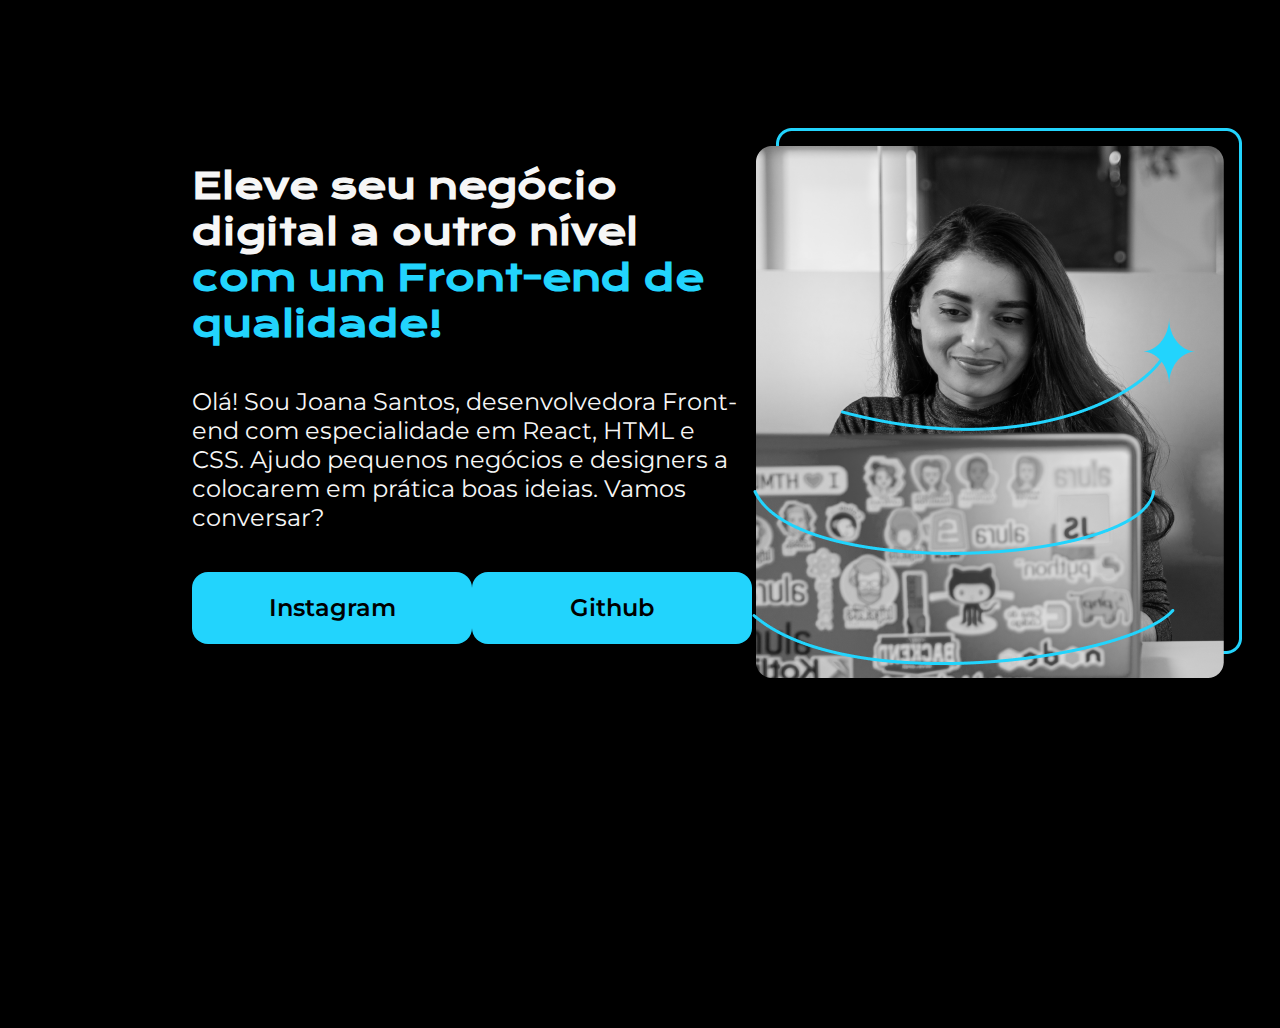
<file: index.html>
<!DOCTYPE html>
<html lang="pt-br">
<head>
    <meta charset="UTF-8">
    <meta name="viewport" content="width=device-width, initial-scale=1.0">
    <title>portifolio</title>
    <link rel="stylesheet" href="css/style.css">
</head>
<body>
    <header>
    </header>
    <main class="apresentacao">
        <section class="apresentacao__conteudo">
            <h1 class="apresentacao__conteudo__titulo">Eleve seu negócio digital a outro nível 
                <strong class="titulo-destaque"> com um Front-end de qualidade!</strong>
            </h1>
            <p class="apresentacao__conteudo__texto">Olá! Sou Joana Santos, desenvolvedora Front-end com especialidade em React, HTML e CSS. Ajudo pequenos negócios e designers a colocarem em prática boas ideias. Vamos conversar?</p>
            <div class="apresentacao__links"> 
                <a class="apresentacao__links__link" href="https://instagram.com/02beatrix">Instagram</a>
                <a  class="apresentacao__links__link" href="https://github.com/andrelgirao22">Github</a>
            </div>
        </section>
    
        <img src="imagens/Imagem.png" alt="Foto da Joana Santos">
            
    </main>

    <footer></footer>
</body>
</html>
</file>
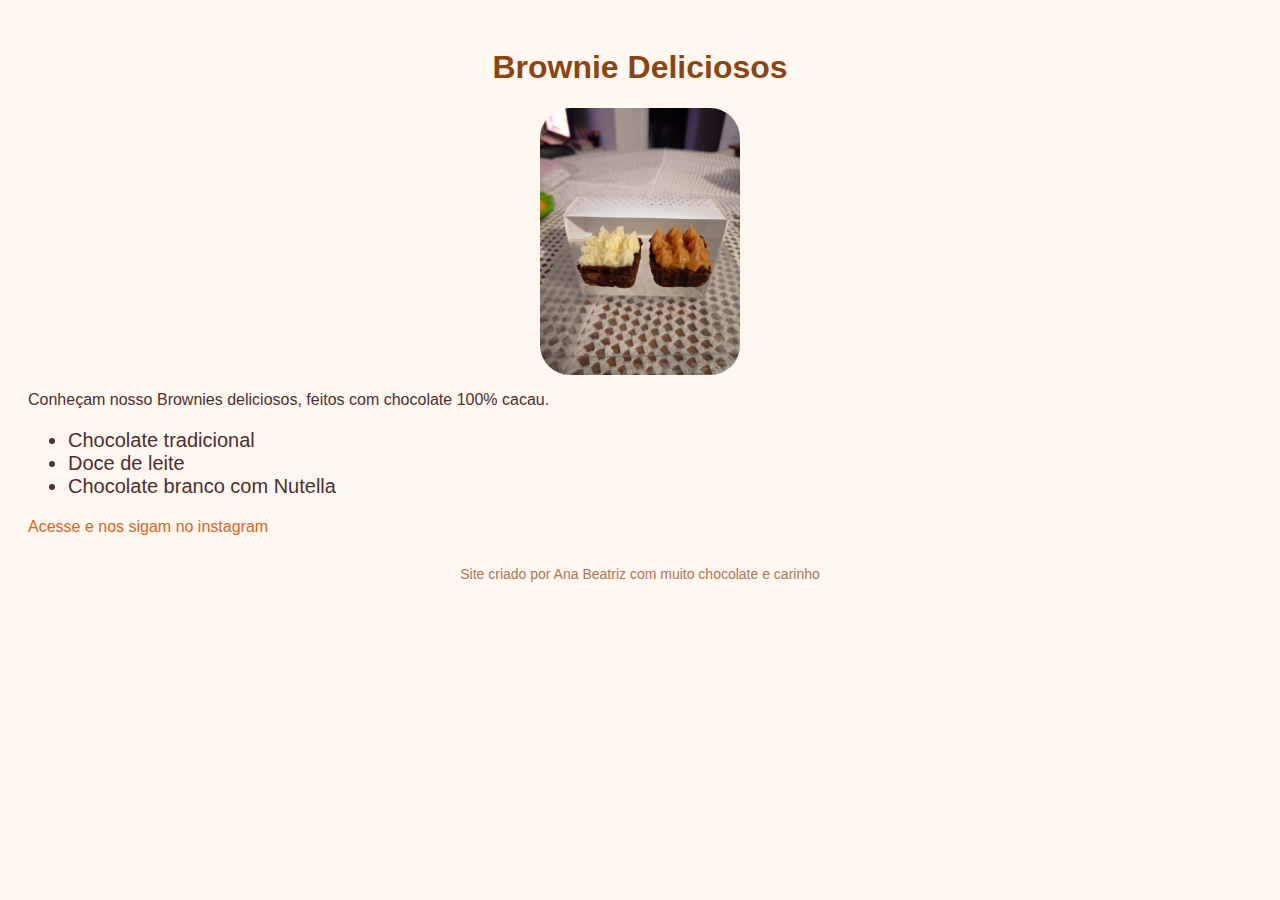
<file: brownie/index.html>
<!DOCTYPE html>
<html>
    <head>
        <title>Brownie</title>
        <meta charset="UTF-8">
        <meta name="viewport" content="width=device-width, initial-scale=1.0" >
        <link rel="stylesheet" href="css/style.css">
    </head>
    <body>
        <header>
            <h1>Brownie Deliciosos</h1> 
        
            <img src="imagens/Brownie1.jpeg" alt="foto do Brownie">
        </header>


        <main>
            <p>Conheçam nosso Brownies deliciosos, feitos com chocolate 100% cacau.</p>

            <ul>
                <li>Chocolate tradicional</li>
                <li>Doce de leite</li>
                <li>Chocolate branco com Nutella</li>
            </ul>
            <a href="https://www.instagram.com/_browniedaclaudia">Acesse e nos sigam no instagram</a>
        </main>
        <footer>Site criado por Ana Beatriz com muito chocolate e carinho</footer>

    </body>
</html>
</file>
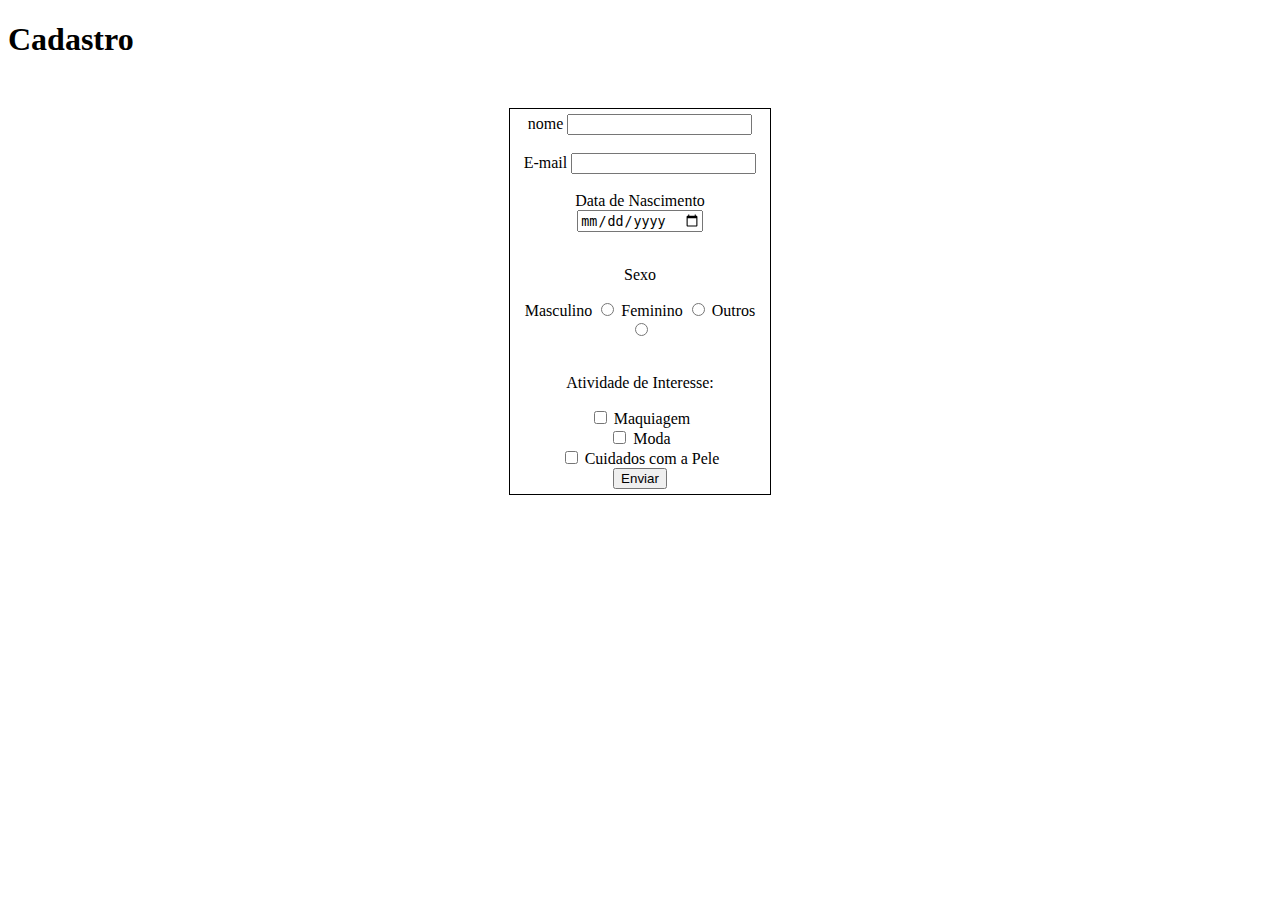
<file: cadastro/cadastro.html>
<!DOCTYPE html>
<html lang="pt-br">
<head>
    <meta charset="UTF-8">
    <meta name="viewport" content="width=
    , initial-scale=1.0">
    <title>Cadastro</title>
    <link rel="stylesheet" href="style.css">
</head>
<body>
    <h1>Cadastro</h1>
    <center>
        <form>
            <label for="nome">nome</label>
            <input id="nome" type="text" name="nome"> <br><br>
            <label for="email">E-mail</label>
            <input id="email" type="email" name="email"><br><br>
            <label id="dtnasc">Data de Nascimento</label>
            <input id="dtnasc" type="date" name="dtnasc"><br><br>
        
            <p>Sexo</p>
            <label for="masc">Masculino</label>    
            <input type="radio" id="masc" value="Masculino" name="t">
            <label for="femi">Feminino</label>
            <input type="radio" id="femi" value="Feminino" name="t">
            <label for="outros">Outros</label>
            <input type="radio" id="outros" value="Outros" name="t">
            <br><br>
        
            <p>Atividade de Interesse:</p>
            <input type="checkbox" name="Interesse" value="maquiagem"> Maquiagem<br>
            <input type="checkbox" name="Interesse" value="moda"> Moda<br>
            <input type="checkbox"  name="Interesse" value="cuidados"> Cuidados com a Pele<br>
        
            <button type="submit">Enviar</button>
        </form>
    </center>
</body>
</html>
</file>
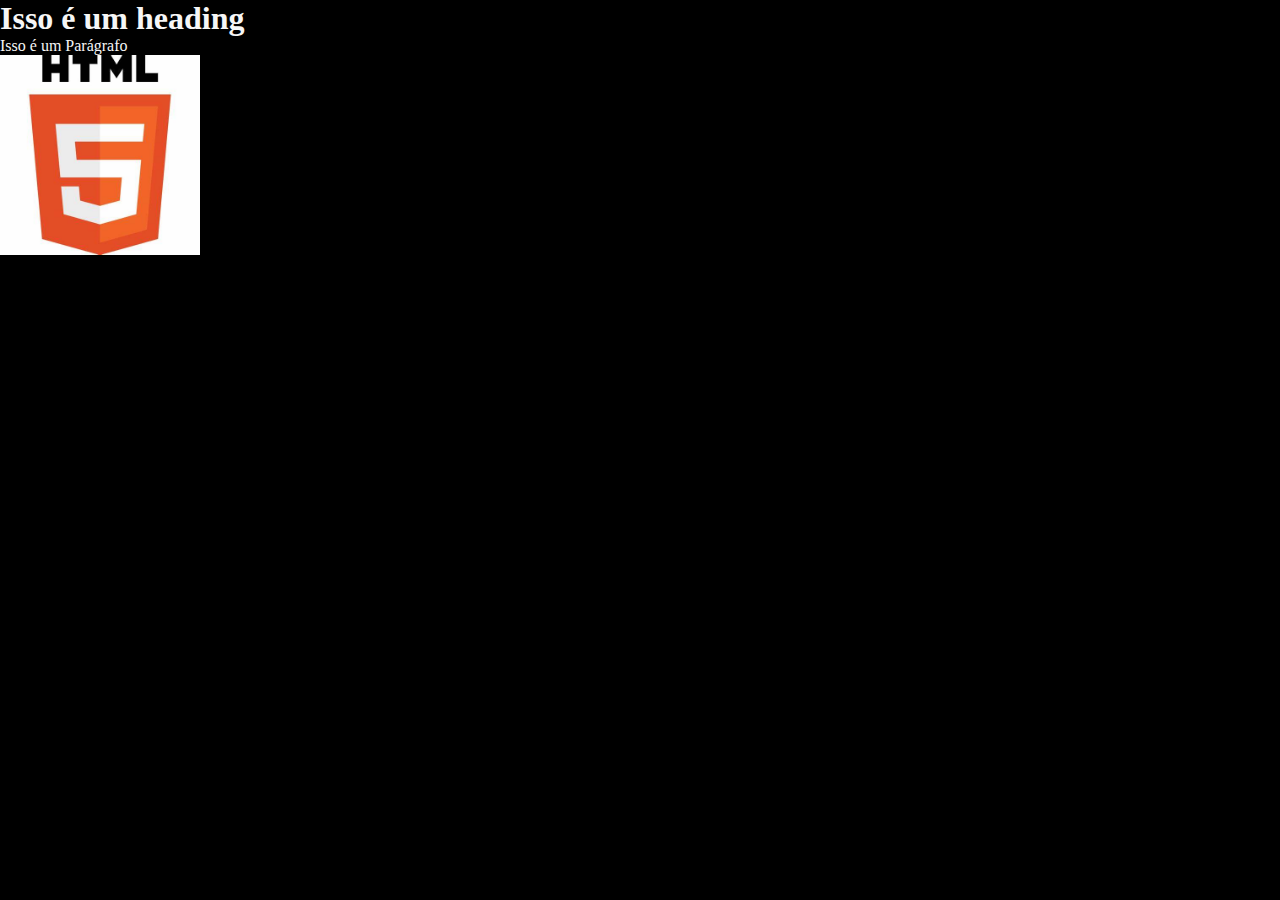
<file: exercicios/ex01.html>
<!DOCTYPE html>
<html>
    <head>
        <title>Portifolio</title>
        <link rel="stylesheet" href="../css/style.css">
    </head>
    <body>
        <h1>Isso é um heading</h1>
        <p>Isso é um Parágrafo</p>
        <img src="../imagens/html.jpg" alt="Logo html" width="200px">
    </body>
</html>
</file>
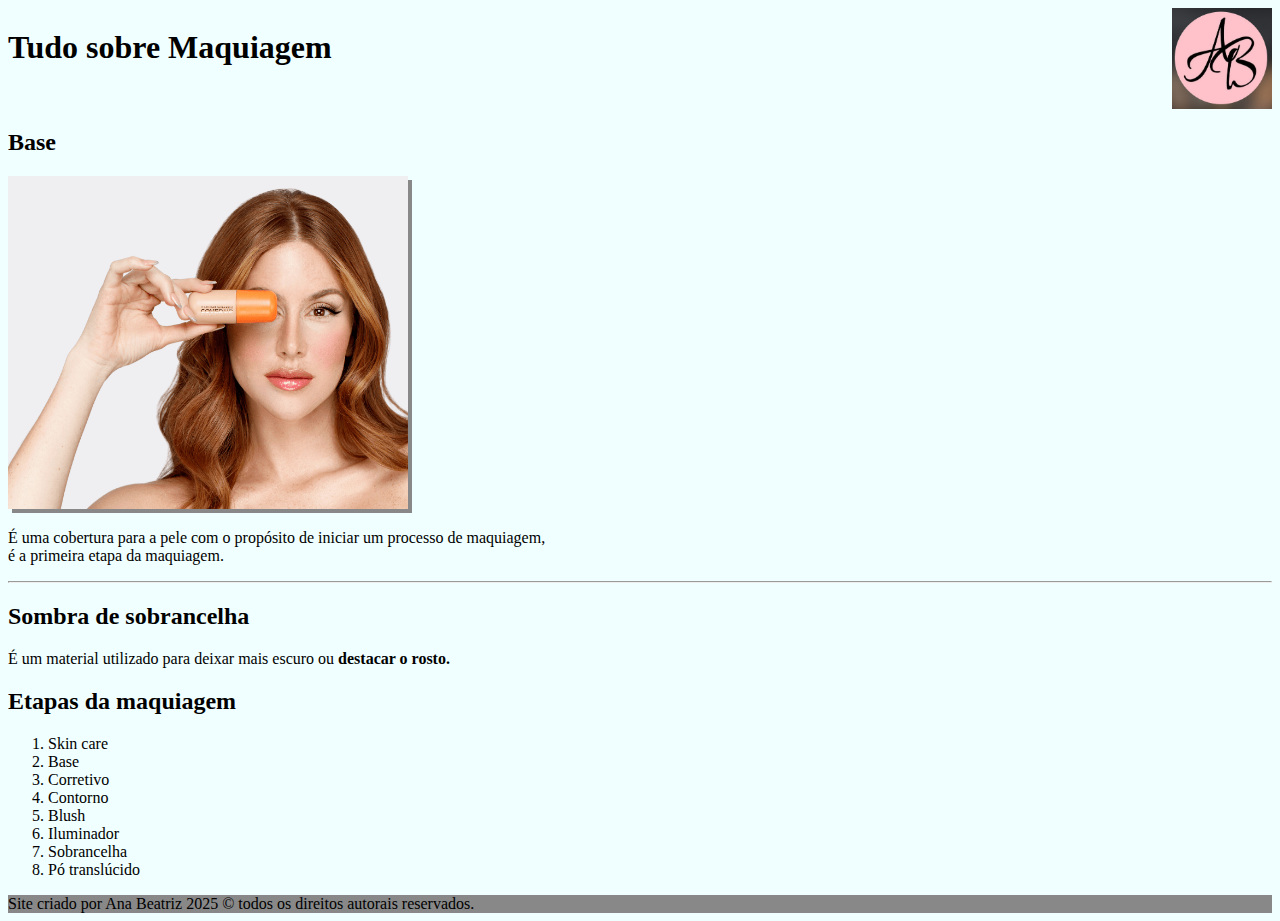
<file: exercicios/ex02.html>
<!DOCTYPE html>
<html lang="pt-br">
<head>
    <meta charset="UTF-8">
    <meta http-equiv="X-UA-Compatible" content="IE=edge">
    <meta name="viewport" content="width=device-width, initial-scale=1.0">
    <title>Maquiagem</title>
    
    
</head>
<body style="background-color: azure;">
    <header>
        <div style="display: flex; width: 100%; justify-content: space-between;">
            <h1>Tudo sobre Maquiagem</h1>
            <img src="../imagens/logo_ana.jpg" alt="logo Ana" width="100px">
            
        </div>
    </header>
    <main>
        <h2>Base</h2>
        <img src="../imagens/makeup.png" alt="Base da Mari maria" width="400px" style="box-shadow: 4px 4px #888888;">
        <p title="definição da Base">É uma cobertura para a pele com o propósito de iniciar um processo de maquiagem, <br> é a primeira etapa da maquiagem.</p>
        <hr>
        <h2>Sombra de sobrancelha</h2>
        <p>É um material utilizado para deixar mais escuro ou <strong>destacar o rosto.</strong></p>
        <h2>Etapas da maquiagem</h2>
        <ol>
            <li>Skin care</li>
            <li>Base</li>
            <li>Corretivo</li>
            <li>Contorno</li>
            <li>Blush</li>
            <li>Iluminador</li>
            <li>Sobrancelha</li>
            <li>Pó translúcido</li>

        </ol>
    </main>
    <footer>
        <div style="background-color: #888888;">
            <span>Site criado por Ana Beatriz 2025 &copy; todos os direitos autorais reservados.</span>
        </div>
    </footer>
    
</body>
</html>
</file>
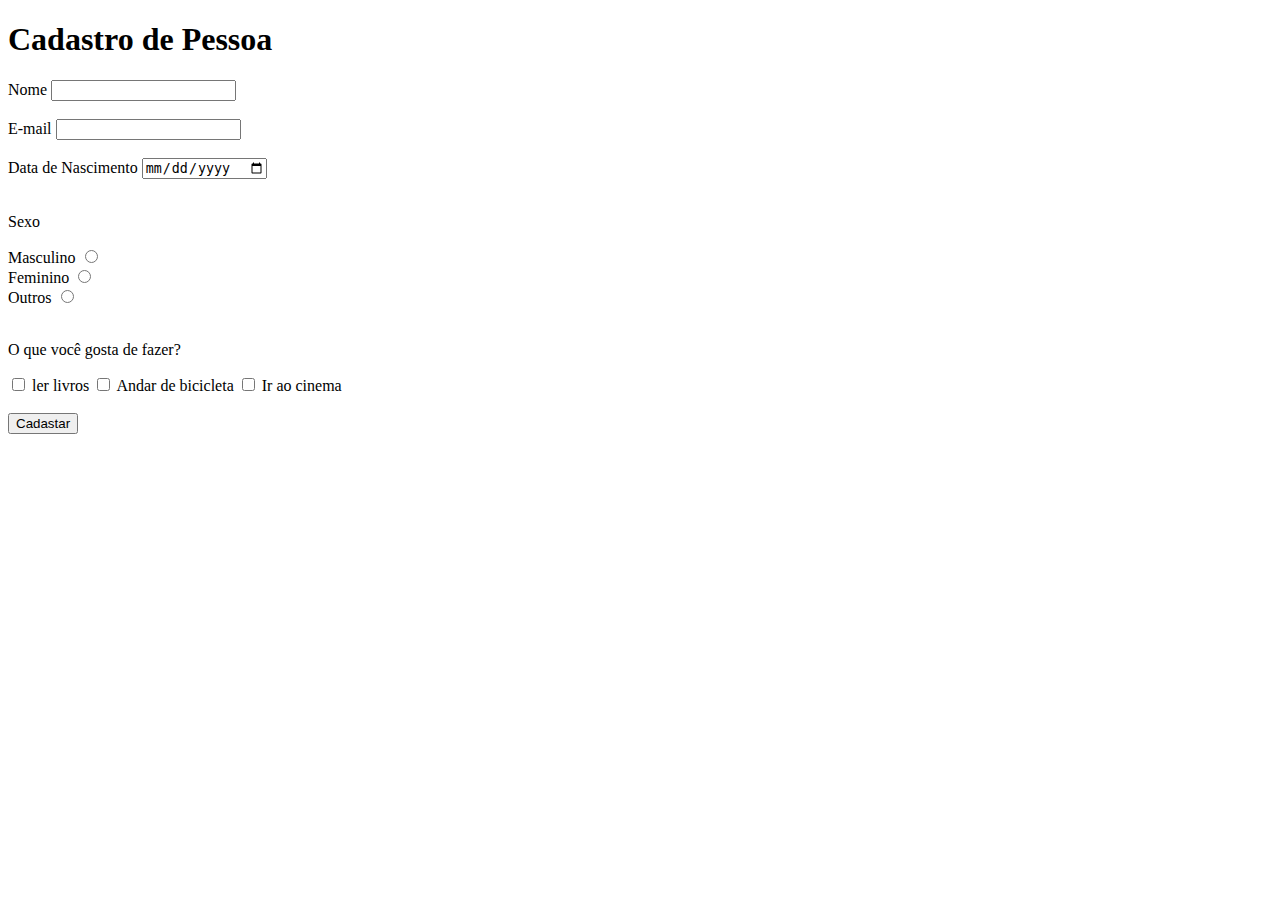
<file: forms/cadastro-pessoa.html>
<!DOCTYPE html>
<html lang="pt-br">
<head>
<meta charset="UTF-8">
<meta name="viewport" content="width=device-width, initial-scale=1.0">
<title>Cadastro</title>
</head>
<body>
<h1>Cadastro de Pessoa</h1>
<form action="exibir.html" method="get">
    <label for="nome">Nome</label> 
    <input id="nome" type="text" name="nome"> <br><br>
    <label for="email">E-mail </label>
    <input id="email" type="email" name="email"> <br><br>
    <label for="dtnasc">Data de Nascimento</label>
    <input id="dtnasc" type="date" name="dtnasc"> <br><br>
    
    <p>Sexo</p>
    <label for="masc">Masculino</label>
    <input type="radio" id="masc" value="Masculino" name="x"> <br>
    <label for="femi">Feminino</label>
    <input type="radio" id="femi" value="Feminino" name="x"> <br>
    <label for="outros">Outros</label>
    <input type="radio" id="outros" value="Outros" name="x"> <br><br>

    <p>O que você gosta de fazer?</p>
    <input type="Checkbox" id="ler">
    <label for="ler">ler livros</label>
    <input type="Checkbox" id="bike">
    <label for="bike">Andar de bicicleta</label>
    <input type="Checkbox" id="cine">
    <label for="cine">Ir ao cinema</label>


    <br><br>
    <input type="submit" value="Cadastar"> 
</form>
</body>
</html>
</file>
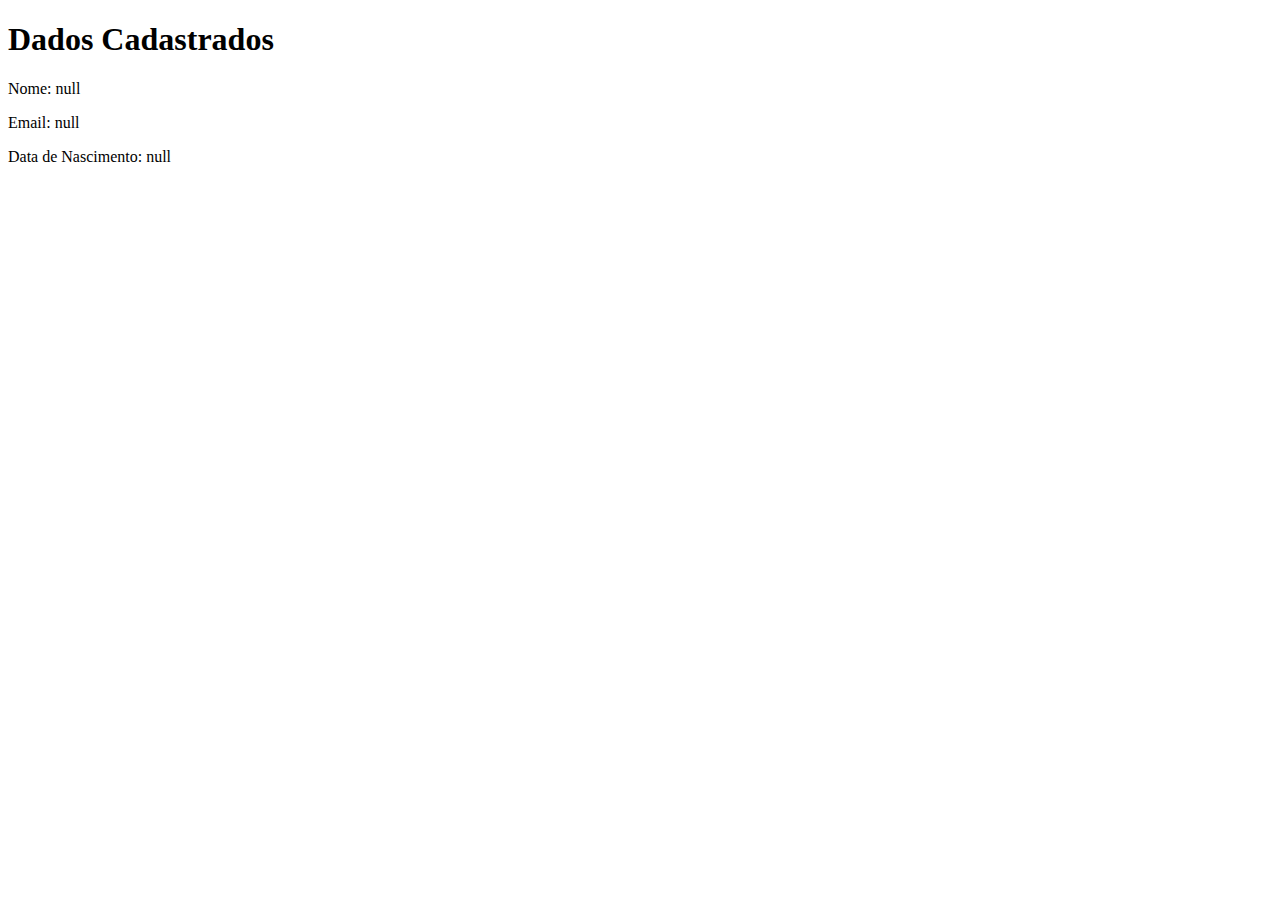
<file: forms/exibir.html>
<!DOCTYPE html>
<html lang="pt-br">
<head>
    <meta charset="UTF-8">
    <meta name="viewport" content="width=device-width, initial-scale=1.0">
    <title>Dados Cadastrados</title>
</head>
<body>
    <h1>Dados Cadastrados</h1>
    <p>Nome: <script>document.write(new URLSearchParams(window.location.search).get('nome'));</script></p>
    <p>Email: <script>document.write(new URLSearchParams(window.location.search).get('email'));</script></p>
    <p>Data de Nascimento: <script>document.write(new URLSearchParams(window.location.search).get('dtnasc'));</script></p>
</body>
</html>
</file>
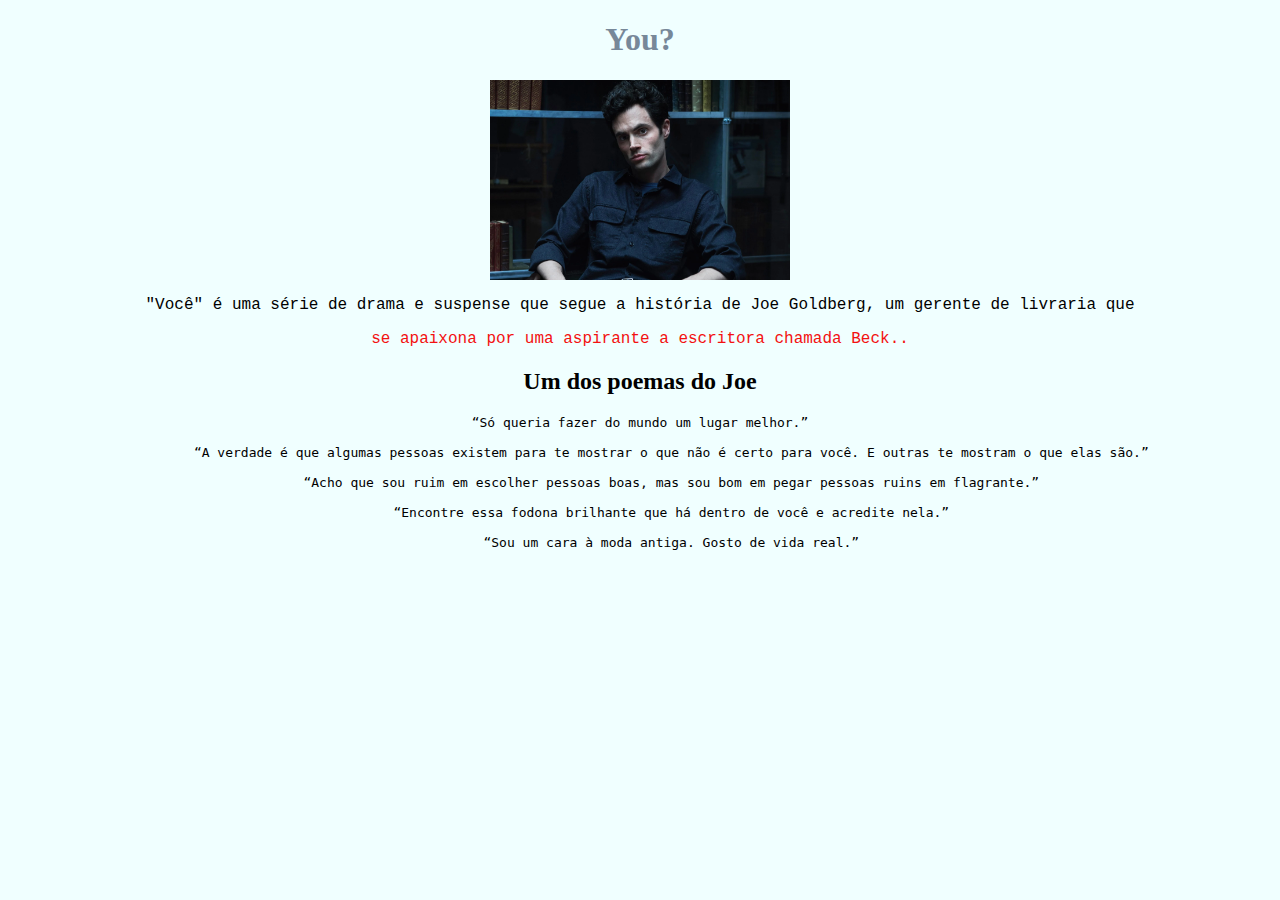
<file: html_example/revisao.html>
<!DOCTYPE html>
<html>
    <head>
        <title>Séries</title>
        <link rel="stylesheet" href="revisao.css">
    </head>
    <body>
        <h1 style="color: lightslategrey;">You?</h1>
        <img src="../imagens/série_you.webp" alt="Foto do joe" class="img_joe">
        <p style="font-family: courier;">"Você" é uma série de drama e suspense que segue a história de Joe Goldberg, um gerente de livraria que </p>
        <p style="color: rgb(243, 17, 17); font-family: courier;">se apaixona por uma aspirante a escritora chamada Beck..</p>

        <h2>Um dos poemas do Joe</h2>
        <pre>“Só queria fazer do mundo um lugar melhor.”

        “A verdade é que algumas pessoas existem para te mostrar o que não é certo para você. E outras te mostram o que elas são.”

        “Acho que sou ruim em escolher pessoas boas, mas sou bom em pegar pessoas ruins em flagrante.”

        “Encontre essa fodona brilhante que há dentro de você e acredite nela.”

        “Sou um cara à moda antiga. Gosto de vida real.”</pre>  
    </body>
</html>
</file>
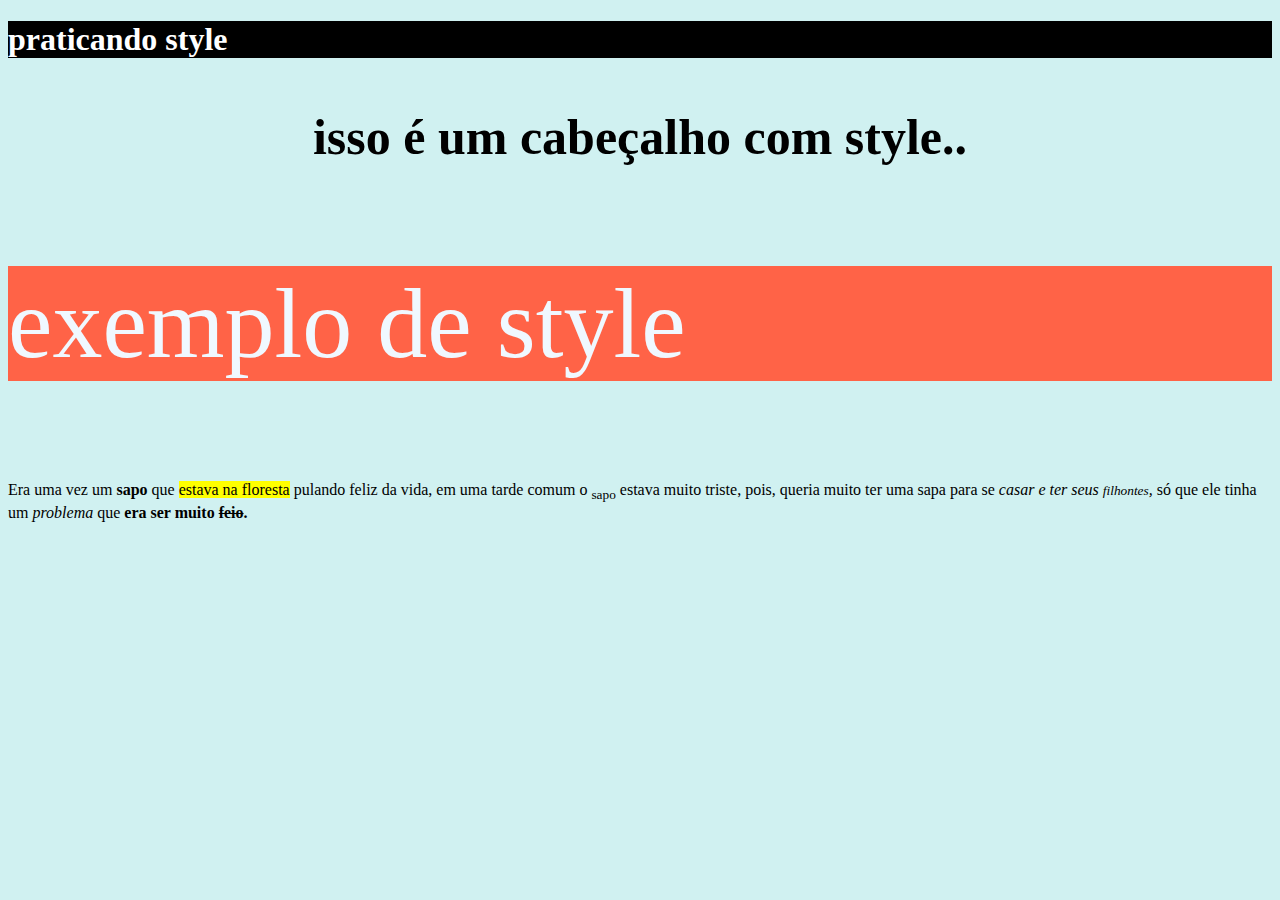
<file: html_example/style.html>
<!DOCTYPE html>
<html lang="pt-br">
<head>
    <meta charset="UTF-8">
    <meta name="viewport" content="width=device-width, initial-scale=1.0">
    <title>style</title>
</head>
<body style="background-color: rgb(208, 241, 241); ">
    <h1 style="color:white; background-color: black;">praticando style</h1>
    <h3 style="font-family: 'Lucida Sans'; font-size: 50px; text-align: center;">isso é um cabeçalho com style..</h3>
    <p style="font-size: 100px; background-color: tomato; color: aliceblue;">exemplo de style</p>
     <p>Era uma vez um <strong>sapo</strong> que  <mark>estava na floresta</mark> pulando feliz da vida, em uma tarde comum o <sub>sapo</sub> estava muito triste, pois, queria muito ter uma sapa para se <i>casar e ter seus <small>filhontes</small>,</i>  só que ele tinha um <em>problema</em> que <b>era ser muito <del>feio</del>.</b></p>
</body>
</html>
</file>
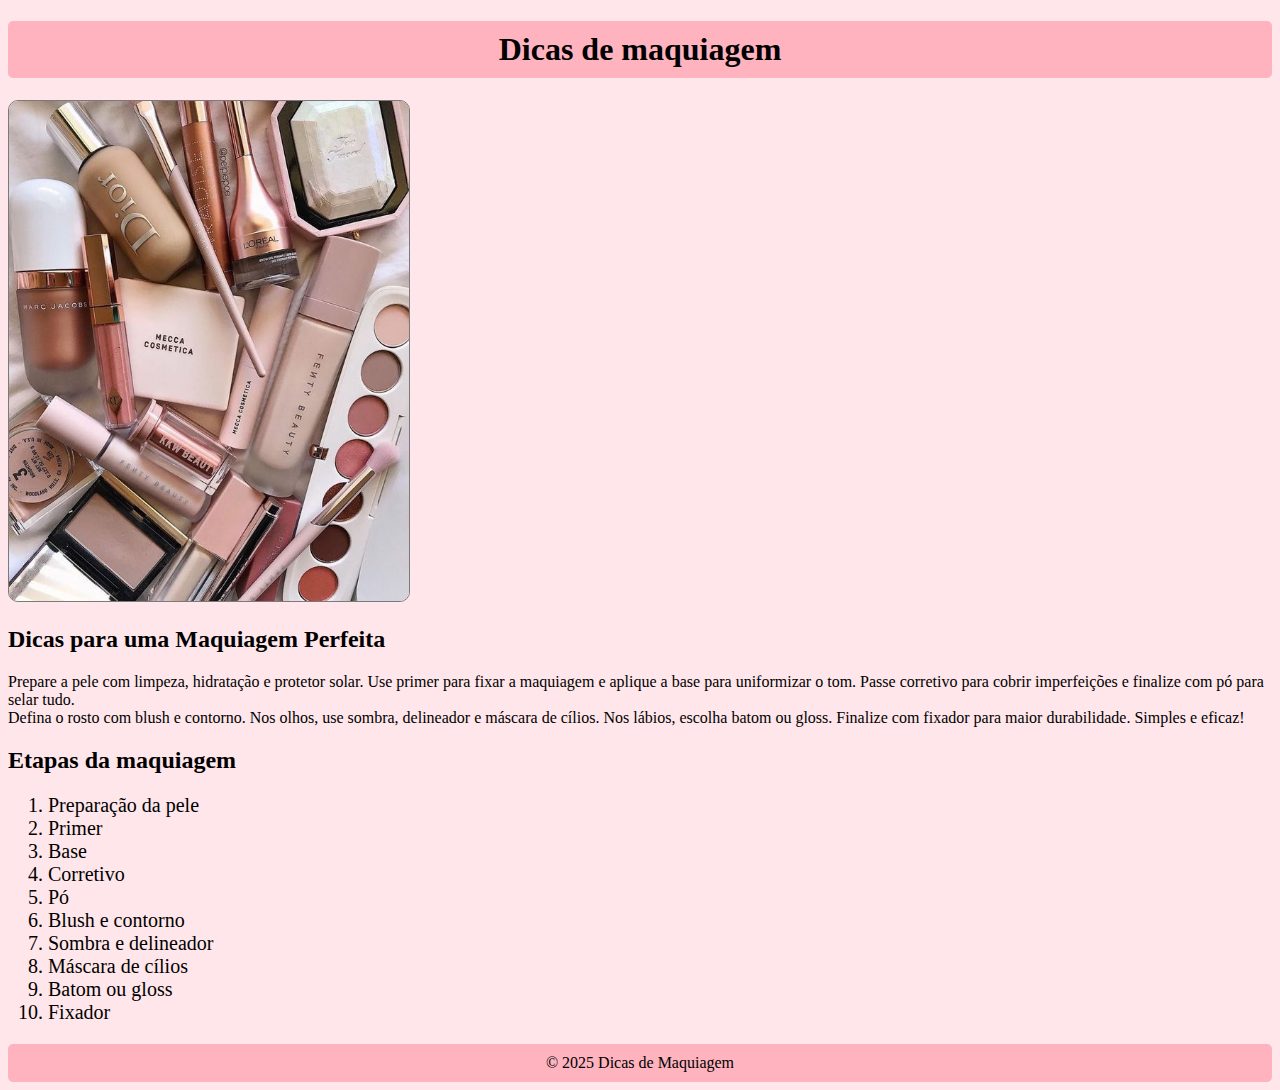
<file: maquiagem/make.html>
<!DOCTYPE html>
<html lang="pt-br">
    <head>
        <meta charset="UTF-8">
        <meta name="viewport" content="width=device-width, initial-scale=1.0">
        <link rel="stylesheet" href="style.css">
        <title>Dicas de maquiagem</title>
    </head>
    <body>
        <header> 
            <h1 class="cabecalho">Dicas de maquiagem </h1>
            <img src="../imagens/maquiagem1.jpg" alt="imagem de maquiagem" class="imagem_principal">
        </header>
        <main>
            <h2>Dicas para uma Maquiagem Perfeita</h2>
            <p>Prepare a pele com limpeza, hidratação e protetor solar. Use primer para fixar a maquiagem e aplique a base para uniformizar o tom. Passe corretivo para cobrir imperfeições e finalize com pó para selar tudo. <br> Defina o rosto com blush e contorno. Nos olhos, use sombra, delineador e máscara de cílios. Nos lábios, escolha batom ou gloss. Finalize com fixador para maior durabilidade. Simples e eficaz!</p>
            
            <h2>Etapas da maquiagem</h2>
            <ol>
                <li>Preparação da pele</li>
                <li>Primer</li>
                <li>Base</li>
                <li>Corretivo</li>
                <li>Pó</li>
                <li>Blush e contorno</li>
                <li>Sombra e delineador</li>
                <li>Máscara de cílios</li>
                <li>Batom ou gloss</li>
                <li>Fixador</li>
            </ol>
        </main>
        <footer class="msg_footer">
            <span>&copy; 2025 Dicas de Maquiagem</span>
        </footer>
    </body>
</html>
</file>
<file: css/style.css>
@import url('https://fonts.googleapis.com/css2?family=Krona+One&family=Montserrat:ital,wght@0,100..900;1,100..900&display=swap');

@import url('https://fonts.googleapis.com/css2?family=Krona+One&family=Montserrat:ital,wght@0,100..900;1,100..900&display=swap');

* {
    margin: 0;
    padding: 0;
}

body {
    height:100vh ;
    box-sizing: border-box;
    background-color: #000000;
    color: #f6f6f6;
}

.titulo-destaque {

    color: #22D4FD;
}

.apresentacao{
    margin: 10% 15%;
    display: flex;
    flex-direction: row; 
    align-items: center;
    justify-content:space-between ;
    /* 
    flex-direction : row
    Main Axis -> Horizontal
    Cross Axis -> Vertical

    flex-direction : column
    Main Axis -> Vertical
    Cross Axis -> Horizontal

    */
    
}

.texto{
    display: flex;
    flex-direction: column;
    justify-content: flex-start; 

}

.apresentacao__conteudo {
    width:615px ;
    display: flex;
    flex-direction: column;
    gap: 40px;
}

.apresentacao__conteudo__titulo{
    font-size: 36px;
    font-family:"Krona One", sans-serif; 
}

.apresentacao__conteudo__texto{
    font-size: 24px;
    font-family: "Montserrat", sans-serif;
    font-weight: 400;
}

.apresentacao__links{
    display: flex;
    flex-direction: row;
    justify-content: space-between;
}

.apresentacao__links__link{
    background-color: #22D4FD;
    width: 280px;
    text-align: center;
    border-radius: 16px;
    font-size: 24px;
    padding: 21.5px 0px;
    text-decoration: none;
    color: #000000;
    font-family: "Montserrat", sans-serif ;
    font-weight: 600;
    font-style: normal;
}
</file>
<file: brownie/css/style.css>
body{
    background-color: #fff8f0;
    font-family: Arial, sans-serif;
    color: #4d2e2e;
    padding: 20px;

}

h1{

    text-align: center;
    color: #8b4513;

}

img{
    display: block;
    margin: 0 auto;
    width: 200px;
    border-radius: 30px;
}

ul {
    font-size: 20px;
}


footer{
    margin-top: 30px;
    text-align: center;
    font-size: 14px;
    color: #aa7755;
    
}

a{
    color: #d2691e;
    text-decoration: none;
}

a:hover{
    text-decoration: underline;
}
</file>
<file: cadastro/style.css>
form {
  border: 1px solid black;
  width: 250px;
  padding: 5px;
  text-align: center;
  margin: 50px;
}
</file>
<file: html_example/revisao.css>
body{

    background-color:azure;
}


h1, h2, p, pre {
    text-align: center;
}


.img_joe {
    width: 300px;
    margin-right: auto;
    margin-left: auto;
    display: block;
}
</file>
<file: maquiagem/style.css>
body{
    background-color:  #ffe6ea;
}


.cabecalho{
    background-color: #ffb3bf;
    text-align: center;
    padding: 10px; 
    border-radius:  5px;
}

.imagem_principal{
    width: 400px;
    border: 1px solid rgb(123, 121, 121);
    border-radius: 10px;
    box-shadow: 5px 10px #ffe6ea;

 
}

.msg_footer{
    background-color:#ffb3bf;
    text-align: center; 
    padding: 10px;
    border-radius: 5px;
}

ol{
    font-size: 20px;
}
</file>
